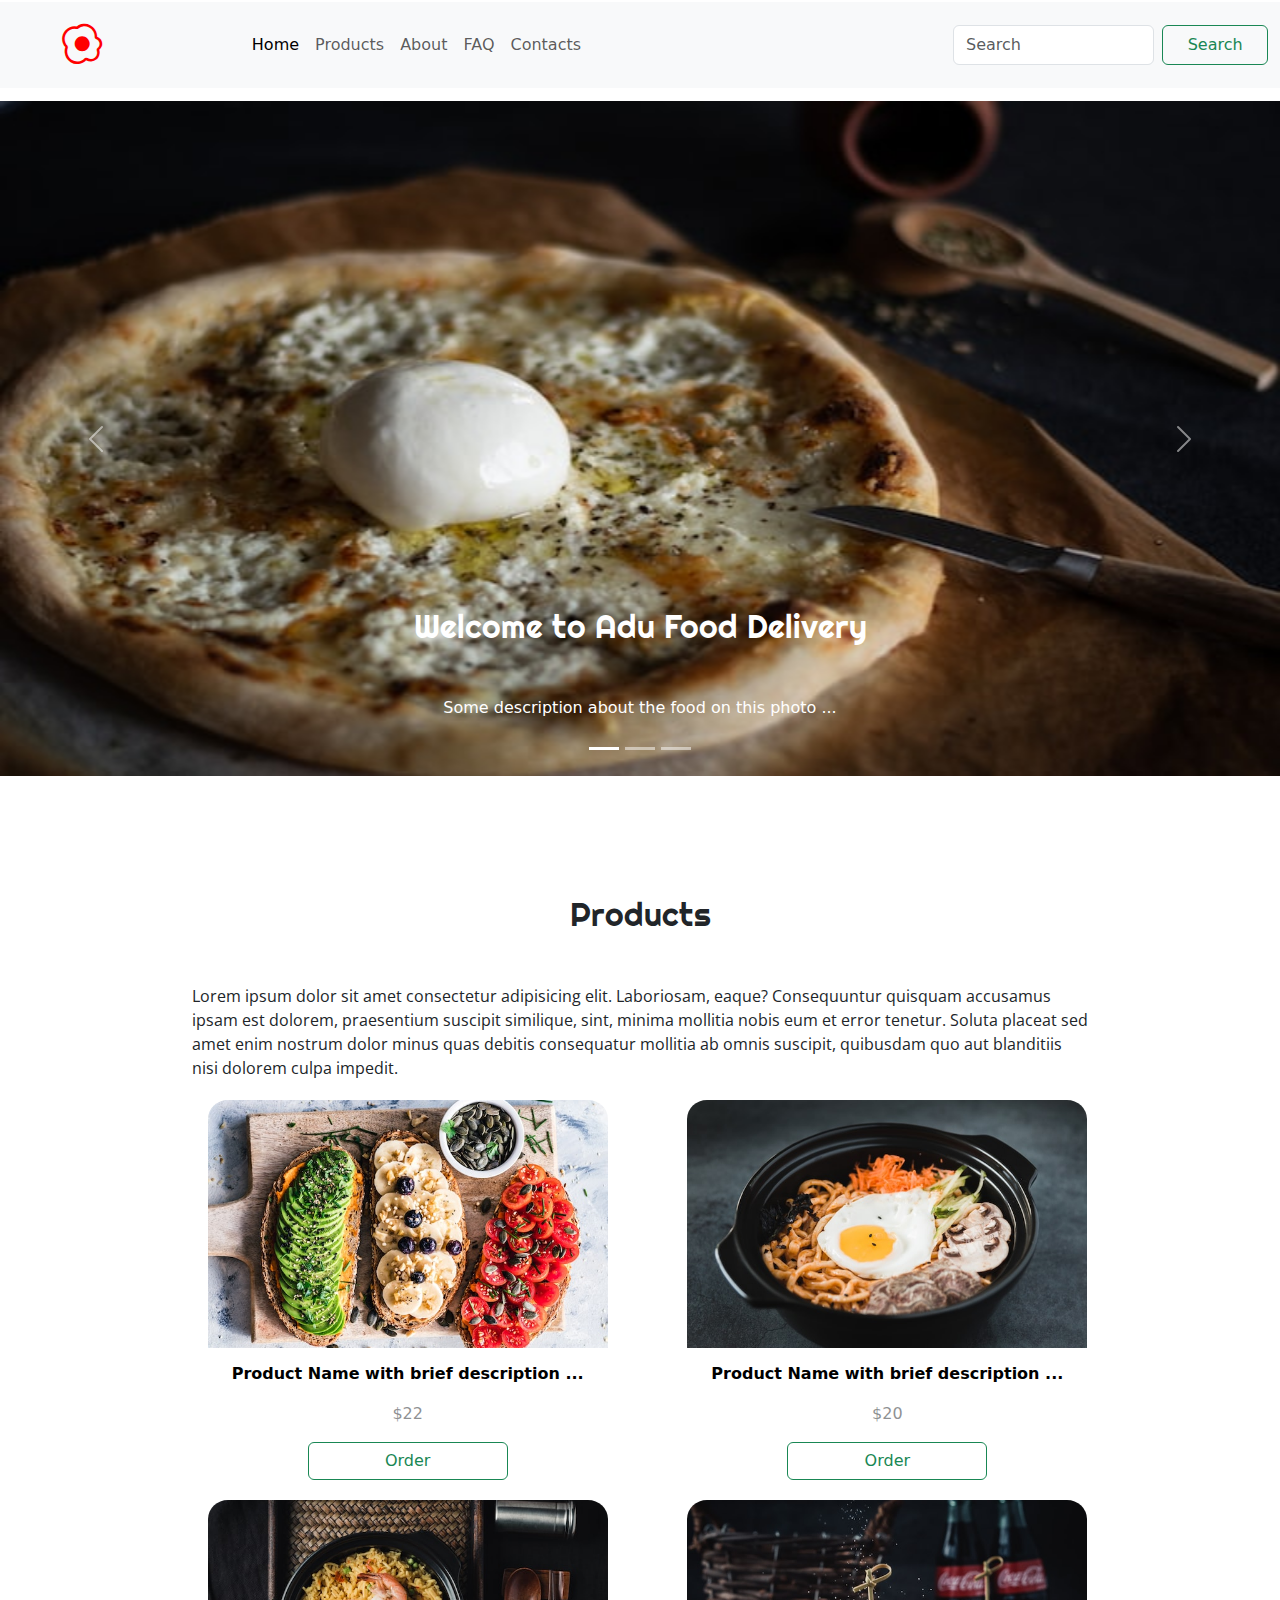
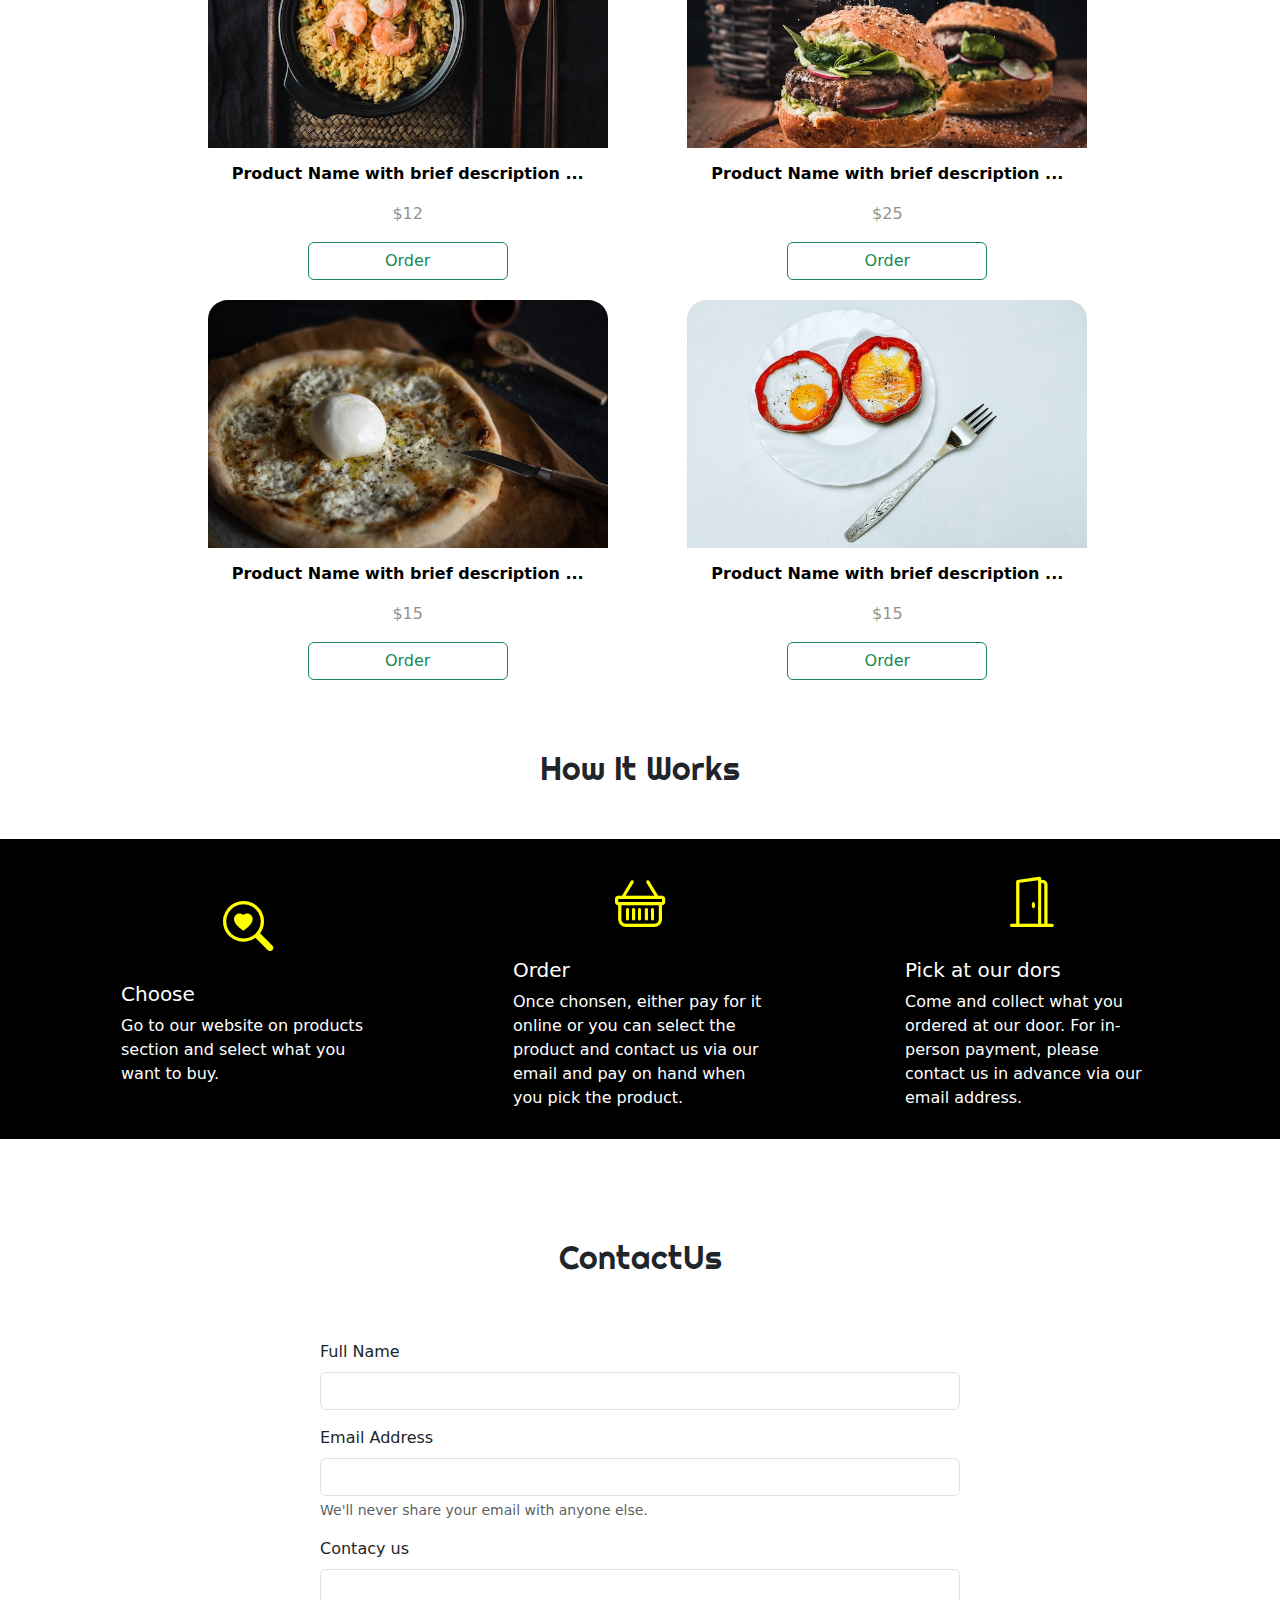
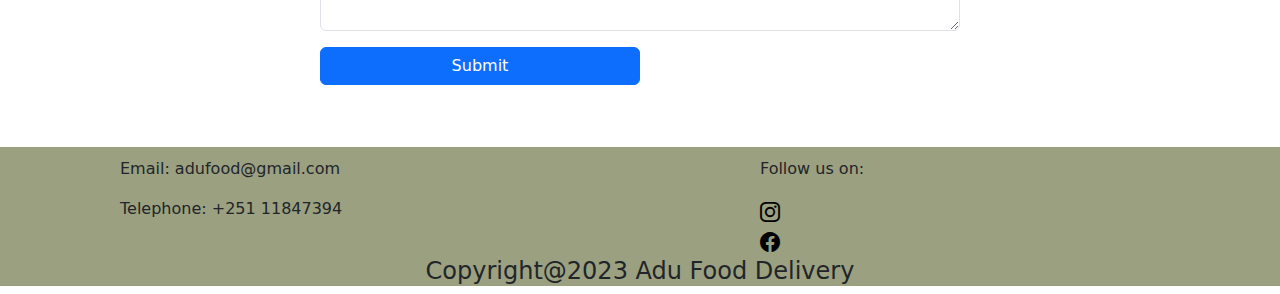
<file: index.html>
<!DOCTYPE html>
<html lang="en">
<head>
    <meta charset="UTF-8">
    <meta http-equiv="X-UA-Compatible" content="IE=edge">
    <meta name="viewport" content="width=device-width, initial-scale=1.0">
    <title>Adu Food Delivery</title>
    <!-- google fonts link -->
    <link rel="preconnect" href="https://fonts.googleapis.com">
    <link rel="preconnect" href="https://fonts.gstatic.com" crossorigin>
    <link href="https://fonts.googleapis.com/css2?family=Open+Sans:ital@0;1&display=swap" rel="stylesheet">
    <!--  -->
    <!-- google fonts for headings -->
    <link rel="preconnect" href="https://fonts.googleapis.com">
    <link rel="preconnect" href="https://fonts.gstatic.com" crossorigin>
    <link href="https://fonts.googleapis.com/css2?family=Open+Sans:ital@0;1&family=Righteous&display=swap" rel="stylesheet">
    <!--  -->
    <link rel="stylesheet" href="https://cdn.jsdelivr.net/npm/bootstrap@5.3.0-alpha1/dist/css/bootstrap.min.css">
    <link rel="stylesheet" href="style.css">
    <link rel="stylesheet" href="https://cdn.jsdelivr.net/npm/bootstrap-icons@1.10.3/font/bootstrap-icons.css">
</head>
<body>
    <main class="main">
        <!-- bootstrap navbar -->
<nav class="navbar navbar-expand-lg bg-body-tertiary">
  <div class="container-fluid">
    <button class="navbar-toggler" type="button" data-bs-toggle="collapse" data-bs-target="#navbarTogglerDemo03" aria-controls="navbarTogglerDemo03" aria-expanded="false" aria-label="Toggle navigation">
      <span class="navbar-toggler-icon"></span>
    </button>
    <a class="navbar-brand" href="#"><i class="bi bi-egg-fried"></i></a>
    <div class="collapse navbar-collapse" id="navbarTogglerDemo03" style="margin-left: 10%;">
      <ul class="navbar-nav me-auto mb-2 mb-lg-0">
        <li class="nav-item">
          <a class="nav-link active" aria-current="page" href="#">Home</a>
        </li>
        <li class="nav-item">
          <a class="nav-link" href="#products">Products</a>
        </li>
        <li class="nav-item">
          <a class="nav-link" href="about.html">About</a>
        </li>
        <li class="nav-item">
          <a class="nav-link" href="faq.html">FAQ</a>
        </li>
        <li class="nav-item">
          <a class="nav-link" href="#contact">Contacts</a>
        </li>
      </ul>
      <form class="d-flex" role="search">
        <input class="form-control me-2" type="search" placeholder="Search" aria-label="Search">
        <button class="btn btn-outline-success" type="submit">Search</button>
      </form>
    </div>
  </div>
</nav>


<!--  -->
        <!-- bootstrap carousel -->
        <div id="carouselExampleCaptions" class="carousel slide">
            <div class="carousel-indicators">
              <button type="button" data-bs-target="#carouselExampleCaptions" data-bs-slide-to="0" class="active" aria-current="true" aria-label="Slide 1"></button>
              <button type="button" data-bs-target="#carouselExampleCaptions" data-bs-slide-to="1" aria-label="Slide 2"></button>
              <button type="button" data-bs-target="#carouselExampleCaptions" data-bs-slide-to="2" aria-label="Slide 3"></button>
            </div>
            <div class="carousel-inner">
              <div class="carousel-item active">
                <img src="Images/photo5.jpg" class="d-block w-100" alt="...">
                <div class="carousel-caption d-none d-md-block">
                  <h2>Welcome to Adu Food Delivery</h2>
                  <p>Some description about the food on this photo ...</p>
                </div>
              </div>
              <div class="carousel-item">
                <img src="Images/photo4.jpg" class="d-block w-100" alt="...">
                <div class="carousel-caption d-none d-md-block">
                    <h2>Welcome to Adu Food Delivery</h2>
                    <p>Some description about the food on this photo ...</p>
                </div>
              </div>
              <div class="carousel-item">
                <img src="Images/photo2.jpg" class="d-block w-100" alt="...">
                <div class="carousel-caption d-none d-md-block">
                    <h2>Welcome to Adu Food Delivery</h2>
                    <p>Some description about the food on this photo ...</p>
                </div>
              </div>
            </div>
            <button class="carousel-control-prev" type="button" data-bs-target="#carouselExampleCaptions" data-bs-slide="prev">
              <span class="carousel-control-prev-icon" aria-hidden="true"></span>
              <span class="visually-hidden">Previous</span>
            </button>
            <button class="carousel-control-next" type="button" data-bs-target="#carouselExampleCaptions" data-bs-slide="next">
              <span class="carousel-control-next-icon" aria-hidden="true"></span>
              <span class="visually-hidden">Next</span>
            </button>
          </div>

        <!-- products detail -->
        <section class="productsDetail">
            <h2 id="products">Products</h2>
            <article class="article">
                Lorem ipsum dolor sit amet consectetur adipisicing elit. Laboriosam, eaque? Consequuntur 
                quisquam accusamus ipsam est dolorem, praesentium suscipit similique, sint, minima mollitia 
                nobis eum et error tenetur. Soluta placeat sed amet enim nostrum dolor minus quas debitis 
                consequatur mollitia ab omnis suscipit, quibusdam quo aut blanditiis nisi dolorem culpa 
                impedit.
            </article>    
        </section>
         <!-- products -->
         <section class="products">
            <!-- eachProduct -->
            <div class="eachProduct">
                <div class="productImage1">
                    <!-- <img src="Images/photo1.jpg" alt=""> -->
                </div>
                <div class="productName">
                  <a href="productone.html" style="text-decoration: none; color: black;"><p style="margin-top: 4%; font-weight: bold;">Product Name with brief description ...</p></a>
                    <p style="opacity: .5;">$22</p>
                </div>
                <button type="button" class="btn btn-outline-success">Order</button>
            </div>
              <!-- eachProduct -->
            <div class="eachProduct">
                <div class="productImage2">
                    <!-- <img src="Images/photo2.jpg" alt=""> -->
                </div>
                <div class="productName">
                  <a href="producttwo.html" style="text-decoration: none; color: black;"><p style="margin-top: 4%; font-weight: bold;">Product Name with brief description ...</p></a>
                  <p style="opacity: .5;">$20</p>
                </div>
                <button type="button" class="btn btn-outline-success">Order</button>
            </div>
              <!-- eachProduct -->
            <div class="eachProduct">
                <div class="productImage3">
                    <!-- <img src="Images/photo3.jpg" alt=""> -->
                </div>
                <div class="productName">
                  <a href="productthree.html" style="text-decoration: none; color: black;"><p style="margin-top: 4%; font-weight: bold;">Product Name with brief description ...</p></a>
                  <p style="opacity: .5;">$12</p>
                </div>
                <button type="button" class="btn btn-outline-success">Order</button>
            </div>
              <!-- eachProduct -->
            <div class="eachProduct">
                <div class="productImage4">
                    <!-- <img src="Images/photo4.jpg" alt=""> -->
                </div>
                <div class="productName">
                  <a href="productfour.html" style="text-decoration: none; color: black;"><p style="margin-top: 4%; font-weight: bold;">Product Name with brief description ...</p></a>
                  <p style="opacity: .5;">$25</p>
                </div>
                <button type="button" class="btn btn-outline-success">Order</button>
            </div>
              <!-- eachProduct -->
            <div class="eachProduct">
                <div class="productImage5">
                    <!-- <img src="Images/photo5.jpg" alt=""> -->
                </div>
                <div class="productName">
                  <a href="productfive.html" style="text-decoration: none; color: black;"><p style="margin-top: 4%; font-weight: bold;">Product Name with brief description ...</p></a>
                  <p style="opacity: .5;">$15</p>
                </div>
                <button type="button" class="btn btn-outline-success">Order</button>
            </div>
             <!-- eachProduct -->
            <div class="eachProduct">
                <div class="productImage6">
                    <!-- <img src="Images/photo6.jpg" alt=""> -->
                </div>
                <div class="productName">
                  <a href="productsix.html" style="text-decoration: none; color: black;"><p style="margin-top: 4%; font-weight: bold;">Product Name with brief description ...</p></a>
                    <p style="opacity: .5;">$15</p>
                </div>
                <button type="button" class="btn btn-outline-success">Order</button>
            </div>
         </section>

         <!-- how it works -->
         <h2>How It Works</h2>
         <section class="howItWorks">
              <!-- first -->
              <div class="card" style="width: 18rem; margin-top: 15px;">
                <i class="bi bi-search-heart" style="font-size: 50px; color: yellow;"></i>
                <div class="card-body">
                  <h5 class="card-title">Choose</h5>
                  <p class="card-text">Go to our website on products section and select what you want to buy.</p>
              </div>
              </div>
              <!-- second -->
              <div class="card" style="width: 18rem; margin-top: 15px;">
                <i class="bi bi-basket" style="font-size: 50px; color: yellow;"></i>
                <div class="card-body">
                  <h5 class="card-title">Order</h5>
                  <p class="card-text">Once chonsen, either pay for it online or you can select the product and contact us via our email and pay on hand when you pick the product.</p>
                </div>
              </div>
              <!-- third -->
              <div class="card" style="width: 18rem; margin-top: 15px;"> 
                <i class="bi bi-door-open" style="font-size: 50px; color: yellow;"></i>
                <div class="card-body">
                  <h5 class="card-title">Pick at our dors</h5>
                  <p class="card-text">Come and collect what you ordered at our door. For in-person payment, please contact us in advance via our email address.</p>
                </div>
              </div>
         </section>


         <!-- contact us -->
         <h2 class="contactUS" id="contact">ContactUs</h2>
         <form class="contactus">
            <div class="mb-3">
              <label for="exampleInputName1" class="form-label">Full Name</label>
              <input type="name" class="form-control" id="exampleInputName1" aria-describedby="emailHelp">
            </div>
            <div class="mb-3">
              <label for="exampleInputEmail1" class="form-label">Email Address</label>
              <input type="email" class="form-control" id="exampleInputEmail1" aria-describedby="emailHelp">
              <div id="emailHelp" class="form-text">We'll never share your email with anyone else.</div>
            </div>
            <div class="mb-3">
                <label for="exampleInputText" class="form-label">Contacy us</label>
                <textarea type="email" class="form-control" id="exampleInputEmail1" aria-describedby="emailHelp"></textarea>
              </div>
            
            <button type="submit" class="btn btn-primary">Submit</button>
          </form>
          <!-- footer -->

          <footer>
            <div class="footerContainer">
                <div class="footerContact">
                    <p>Email: adufood@gmail.com</p>
                    <p>Telephone: +251 11847394</p>
                </div>
                <!--  -->
                <div class="footerMedias">
                    <p>Follow us on:</p>
                    <a href="https://www.instagram.com" target="_blank"><i class="bi bi-instagram"></i></a> <br>
                    <a href="https://www.facebook.com" target="_blank"><i class="bi bi-facebook"></i></a>
                </div>
            </div>
           <h4 style="display: flex; justify-content: center;">Copyright@2023 Adu Food Delivery</h4> 
          </footer>
    </main>
    
    <script src="https://cdn.jsdelivr.net/npm/bootstrap@5.3.0-alpha1/dist/js/bootstrap.bundle.min.js"></script>
</body>
</html>
</file>
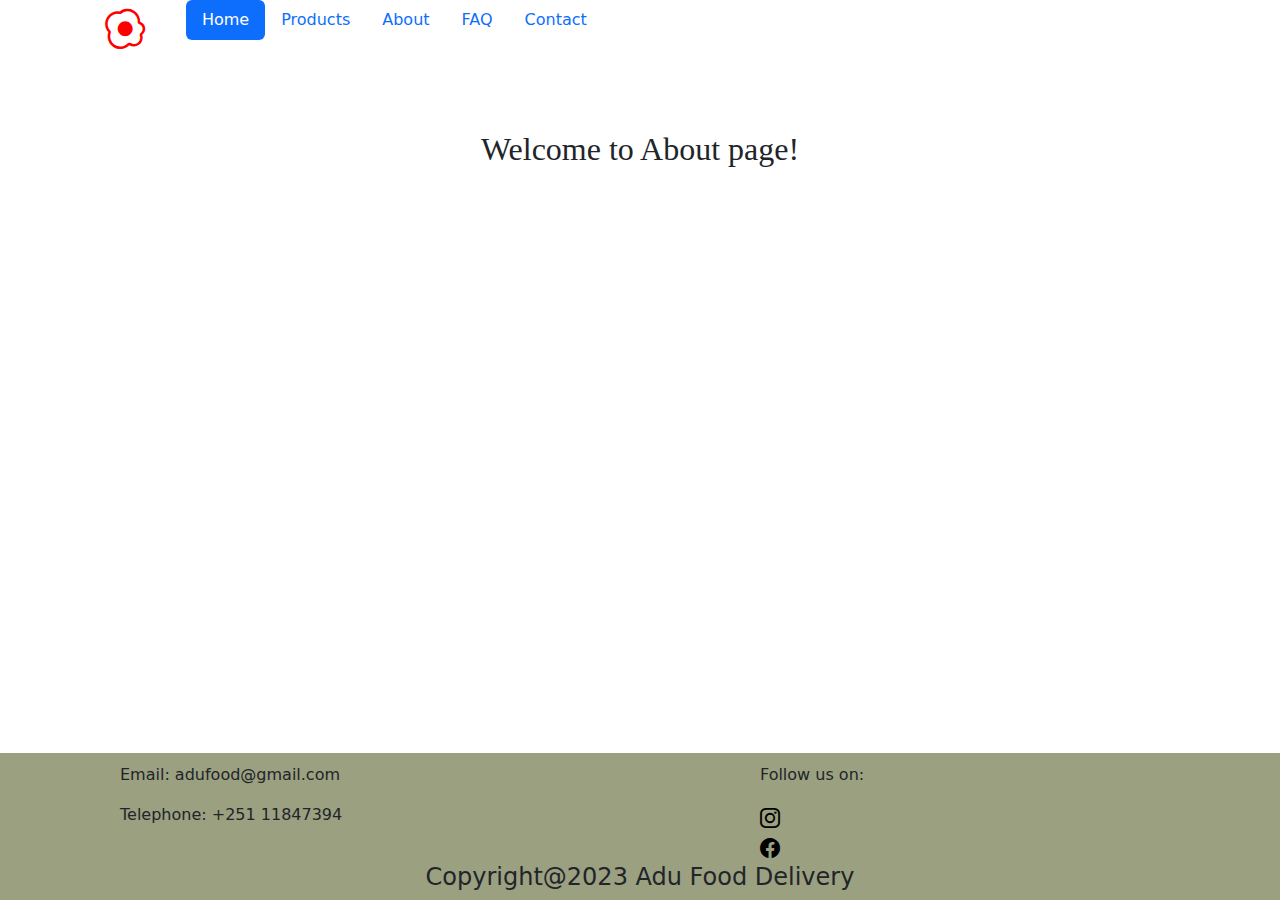
<file: about.html>
<!DOCTYPE html>
<html lang="en">
<head>
    <meta charset="UTF-8">
    <meta http-equiv="X-UA-Compatible" content="IE=edge">
    <meta name="viewport" content="width=device-width, initial-scale=1.0">
    <title>About</title>
    <link rel="stylesheet" href="https://cdn.jsdelivr.net/npm/bootstrap@5.3.0-alpha1/dist/css/bootstrap.min.css">
    <link rel="stylesheet" href="style.css">
    <link rel="stylesheet" href="https://cdn.jsdelivr.net/npm/bootstrap-icons@1.10.3/font/bootstrap-icons.css">
<style>
    ul{
      width: 80%;
      margin-left: 5%;
    }
    .mainContent{
        width: 100%;
        min-height: 50vh;
        margin-top: 4%;
    }
    
    footer{
        position: absolute;
        bottom: 0px;
    }
</style>
</head>
<body>
    <main>
          <!-- bootstrap navbar -->
<ul class="nav nav-pills">
  <a class="navbar-brand" href="index.html"><i class="bi bi-egg-fried"></i></a>
    <li class="nav-item" style="margin-left: 4%;">
      <a class="nav-link active" aria-current="page" href="index.html">Home</a>
    </li>
    <li class="nav-item">
      <a class="nav-link" href="index.html">Products</a>
    </li>
    <li class="nav-item">
      <a class="nav-link" href="about.html">About</a>
    </li>
     <li class="nav-item">
      <a class="nav-link" href="faq.html">FAQ</a>
    </li>
     <li class="nav-item">
      <a class="nav-link" href="index.html">Contact</a>
    </li>
  </ul>

  <!-- main content -->
  <section class="mainContent">
    <h2>Welcome to About page!</h2>
  </section>

      <!-- footer -->

      <footer>
        <div class="footerContainer">
            <div class="footerContact">
                <p>Email: adufood@gmail.com</p>
                <p>Telephone: +251 11847394</p>
            </div>
            <!--  -->
            <div class="footerMedias">
                <p>Follow us on:</p>
                <i class="bi bi-instagram"></i> <br>
                <i class="bi bi-facebook"></i>
            </div>
        </div>
       <h4 style="display: flex; justify-content: center;">Copyright@2023 Adu Food Delivery</h4> 
      </footer>

    </main>

    <script src="https://cdn.jsdelivr.net/npm/bootstrap@5.3.0-alpha1/dist/js/bootstrap.bundle.min.js"></script>
</body>
</html>
</file>
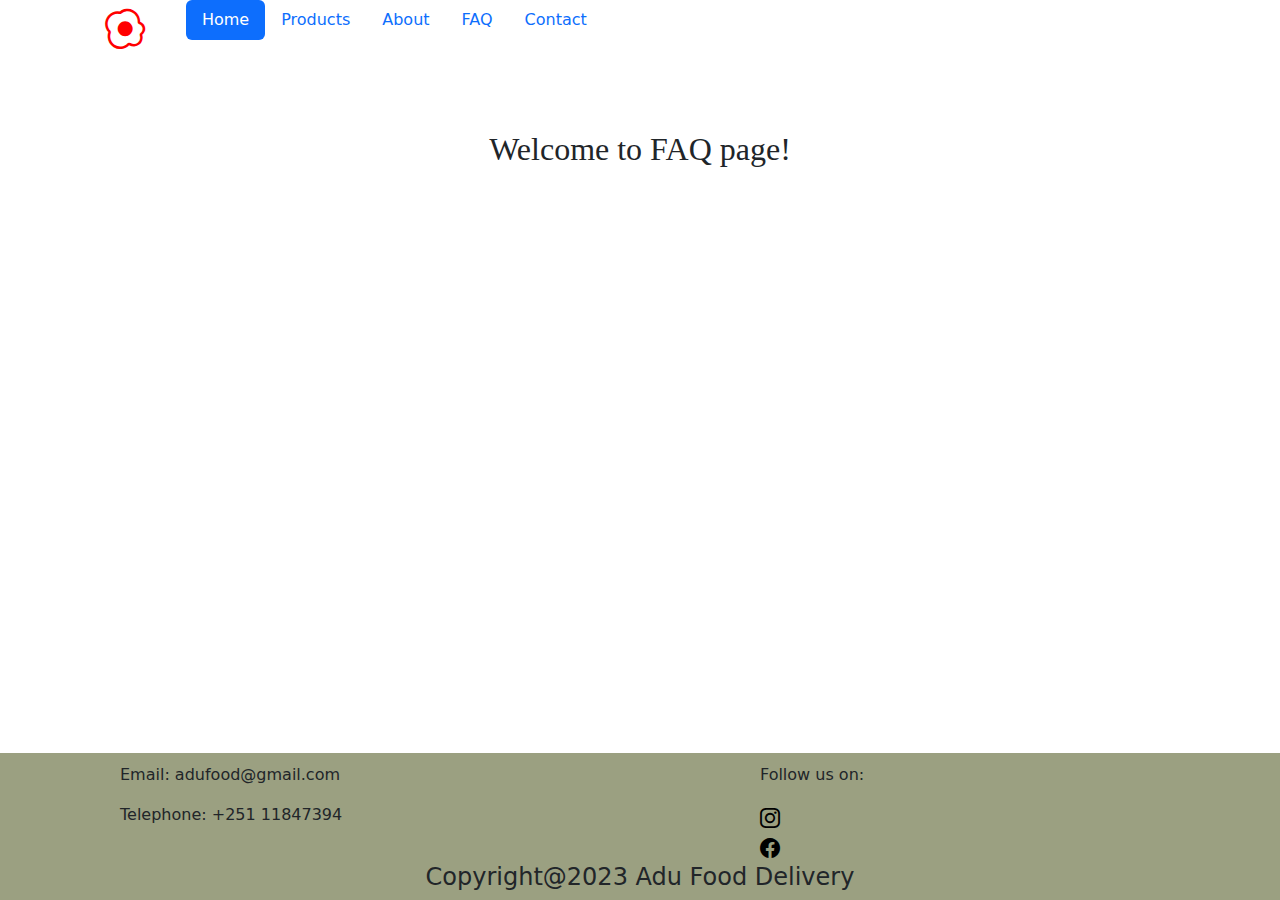
<file: faq.html>
<!DOCTYPE html>
<html lang="en">
<head>
    <meta charset="UTF-8">
    <meta http-equiv="X-UA-Compatible" content="IE=edge">
    <meta name="viewport" content="width=device-width, initial-scale=1.0">
    <title>FAQ</title>
    <link rel="stylesheet" href="https://cdn.jsdelivr.net/npm/bootstrap@5.3.0-alpha1/dist/css/bootstrap.min.css">
    <link rel="stylesheet" href="style.css">
    <link rel="stylesheet" href="https://cdn.jsdelivr.net/npm/bootstrap-icons@1.10.3/font/bootstrap-icons.css">
<style>
  ul{
      width: 80%;
      margin-left: 5%;
    }
    .mainContent{
        width: 100%;
        min-height: 50vh;
        margin-top: 4%;
    }
    
    footer{
        position: absolute;
        bottom: 0px;
    }
</style>
</head>
<body>
    <main>
          <!-- bootstrap navbar -->
<ul class="nav nav-pills">
  <a class="navbar-brand" href="index.html"><i class="bi bi-egg-fried"></i></a>
    <li class="nav-item" style="margin-left: 4%;">
      <a class="nav-link active" aria-current="page" href="index.html">Home</a>
    </li>
    <li class="nav-item">
      <a class="nav-link" href="index.html">Products</a>
    </li>
    <li class="nav-item">
      <a class="nav-link" href="about.html">About</a>
    </li>
     <li class="nav-item">
      <a class="nav-link" href="faq.html">FAQ</a>
    </li>
     <li class="nav-item">
      <a class="nav-link" href="index.html">Contact</a>
    </li>
  </ul>

  <!-- main content -->
  <section class="mainContent">
    <h2>Welcome to FAQ page!</h2>

  </section>

      <!-- footer -->

      <footer>
        <div class="footerContainer">
            <div class="footerContact">
                <p>Email: adufood@gmail.com</p>
                <p>Telephone: +251 11847394</p>
            </div>
            <!--  -->
            <div class="footerMedias">
                <p>Follow us on:</p>
                <i class="bi bi-instagram"></i> <br>
                <i class="bi bi-facebook"></i>
            </div>
        </div>
       <h4 style="display: flex; justify-content: center;">Copyright@2023 Adu Food Delivery</h4> 
      </footer>

    </main>

    <script src="https://cdn.jsdelivr.net/npm/bootstrap@5.3.0-alpha1/dist/js/bootstrap.bundle.min.js"></script>
</body>
</html>
</file>
<file: style.css>
body{
    margin: 0;
    padding: 0;
}
/* navbar */
.navbar{
    position: sticky;
    top: 2px;
    z-index: 200;
}
/* logo */
.navbar-brand{
    margin-left: 4%;
}
.bi-egg-fried{
    font-size: 40px;
    color: red;
}
/* carousel */
.carousel-inner{
    margin-top: 15px;
    width: 100%;
    height: 75vh;
}
/* img */
.carousel-inner .carousel-item active img{
    width: 100%;
    height: 75vh;
}
.carousel-inner .carousel-item img{
    width: 100%;
    height: 75vh;
}
h2{
    font-family: 'Open Sans', sans-serif;
    font-family: 'Righteous', cursive;
    text-align: center;
    margin-top: 70px;
    margin-bottom: 50px;
}
/* productDetail */
.productsDetail{
    width: 100%;
    height: auto;
    display: flex;
    flex-direction: column;
    justify-content: center;
    align-items: center;
    margin-top: 50px;
}
.article{
    width: 70%; 
     /*google font css link   */
    font-family: 'Open Sans', sans-serif;
}
/* products */
.products{
    width: 80%;
    min-height: 60vh;
    margin-left: 10%;
    /* border: 1px solid blue; */
    display: flex;
    flex-wrap: wrap;
    justify-content: space-evenly;

}
.eachProduct{
    width: 400px;
    height: 380px;
    /* box-shadow: 0px 1px 2px 0px black; */
    display: flex;
    flex-direction: column;
    align-items: center;
    margin-top: 20px;
    margin-left: 15px;
    border-radius: 5% 5% 5% 5%; 
    overflow: hidden;
}
.productImage1{
    width: 100%;
    height: 100%;
   background-image: url(Images/photo1.jpg);
   background-position: center;
   background-size: cover;
}
/*  */
.productImage2{
    width: 100%;
    height: 100%;
   background-image: url(Images/photo2.jpg);
   background-position: center;
   background-size: cover;
}
/*  */
.productImage3{
    width: 100%;
    height: 100%;
   background-image: url(Images/photo3.jpg);
   background-position: center;
   background-size: cover;
}
/*  */
.productImage4{
    width: 100%;
    height: 100%;
   background-image: url(Images/photo4.jpg);
   background-position: center;
   background-size: cover;
}
/*  */
.productImage5{
    width: 100%;
    height: 100%;
   background-image: url(Images/photo5.jpg);
   background-position: center;
   background-size: cover;
}
/*  */
.productImage6{
    width: 100%;
    height: 100%;
   background-image: url(Images/photo6.jpg);
   background-position: center;
   background-size: cover;
}
.productName{
   display: flex;
   flex-direction: column;
   align-items: center;
}
.btn{
    width: 50%;
    height: 40px;
}
/* how it works */
.howItWorks{
    width: 100%;
    min-height: 300px;
    background-color: black;
    display: flex;
    justify-content: space-evenly;
    align-items: center; 
    flex-wrap: wrap;
}
.card{
    display: flex;
    flex-direction: column;
    align-items: center;
    background-color: black;
}
.card-body{
    color: white;
}
/* contactUS title */
.contactUS{
    display: flex; 
    justify-content: center; 
    margin-top: 100px;
}
/* contact us */
.contactus{
    width: 50%;
    height: 30vh;
    margin-left: 25%;
    display: flex;
    flex-direction: column;
    justify-content: center;
    margin-top: 100px;
}

/* footer */
footer{
    margin-top: 100px;
    width: 100%;
    min-height: 15vh;
    background-color: rgba(55,65,3,.5);
}
.footerContainer{
    display: flex;
    justify-content: space-around;
}
.footerContact{
    width: 400px;
    min-height: 100px;
    padding-top: 10px;
}
.footerMedias{
    width: 400px;
    min-height: 100px;
    padding-top: 10px;
}
.bi-instagram, .bi-facebook{
    color: black;
    font-size: 20px;
}
.bi-instagram:hover, .bi-facebook:hover{
   opacity: .5;
}
/* small-screen mediaquery */
@media only screen and (max-width: 790px) {
    .contactus{
        width: 80%;
        margin-left: 10%;
    }
    .footerContainer {
    display: flex;
    flex-direction: column;
    justify-content: center;
    align-items: center; 
  }
  .eachProduct{
    width: 90%;
    margin-left: 5%;
  }
 
}
</file>
